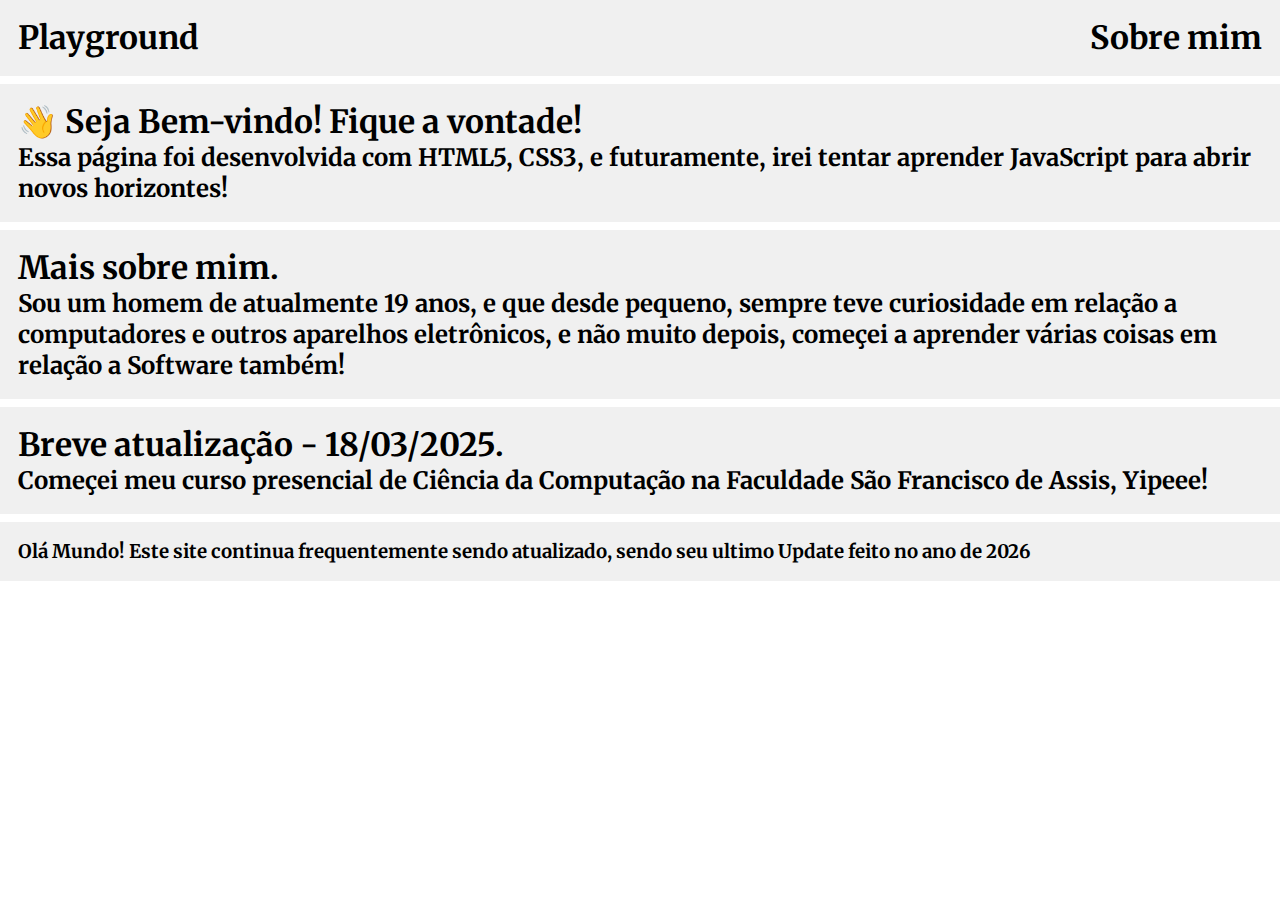
<file: index.html>
<!DOCTYPE html>
<html lang="pt-br">
<head>
    <meta name="viewport" content="width=device-width, initial-scale=1.0">
    <link rel="icon" href="./assets/favico.ico" type="image/x-icon">
    <link rel="stylesheet" href="./style.css">
    <title>Playground - Inicío</title>
    <meta charset="UTF-8">
    <script>
        document.addEventListener("DOMContentLoaded", function () {
          document.getElementById("ano").textContent = new Date().getFullYear();
        });
    </script>
</head>
<body>
    <header>
        <h1><a href="./index.html">Playground</a></h1>
        <h1><a href="./subpages/infos.html">Sobre mim</a></h1>
    </header>
    <main>
    <section>
        <h1>👋 Seja Bem-vindo! Fique a vontade!</h1>
        <h2>Essa página foi desenvolvida com HTML5, CSS3, e futuramente, irei tentar aprender JavaScript para abrir novos horizontes!</h2>
    </section>
    <section>
        <h1>Mais sobre mim.</h1>
        <h2>Sou um homem de atualmente 19 anos, e que desde pequeno, sempre teve curiosidade em relação a computadores e outros aparelhos eletrônicos, e não muito depois, começei a aprender várias coisas em relação a Software também!</h2>
    </section>
    <section>
        <h1>Breve atualização - 18/03/2025.</h1>
        <h2>Começei meu curso presencial de Ciência da Computação na Faculdade São Francisco de Assis, Yipeee!</h2>
    </section>
    </main>
    <footer>
        <h3>Olá Mundo! Este site continua frequentemente sendo atualizado, sendo seu ultimo Update feito no ano de <span id="ano"></span></h3>
    </footer>
</body>
</html>
</file>
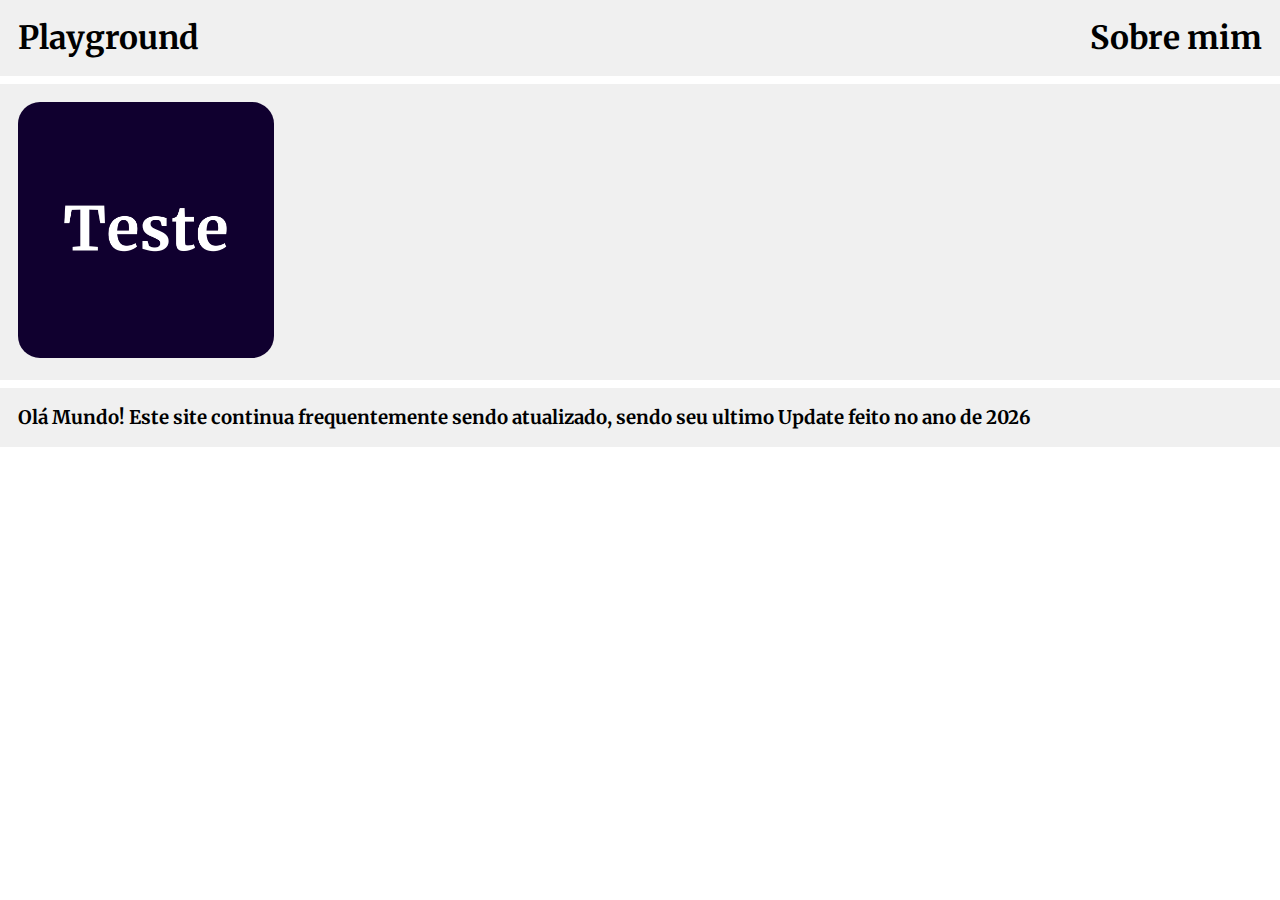
<file: subpages/infos.html>
<!DOCTYPE html>
<html lang="pt-br">
<head>
    <meta name="viewport" content="width=device-width, initial-scale=1.0">
    <link rel="icon" href="../assets/favico.ico" type="image/x-icon">
    <link rel="stylesheet" href="../style.css">
    <title>Playground - Mais informações</title>
    <meta charset="UTF-8">
    <script>
        document.addEventListener("DOMContentLoaded", function () {
          document.getElementById("ano").textContent = new Date().getFullYear();
        });
    </script>
</head>
<body>
    <header>
        <h1><a href="../index.html">Playground</a></h1>
        <h1><a href="./infos.html">Sobre mim</a></h1>
    </header>
    <main>
    <section class="infos-section">
        <img class="profile-img" src="../assets/profile-picture-test.png" alt="Foto de perfil.">
    </section>
    </main>
    <footer>
        <h3>Olá Mundo! Este site continua frequentemente sendo atualizado, sendo seu ultimo Update feito no ano de <span id="ano"></span></h3>
    </footer>
</body>
</html>
</file>
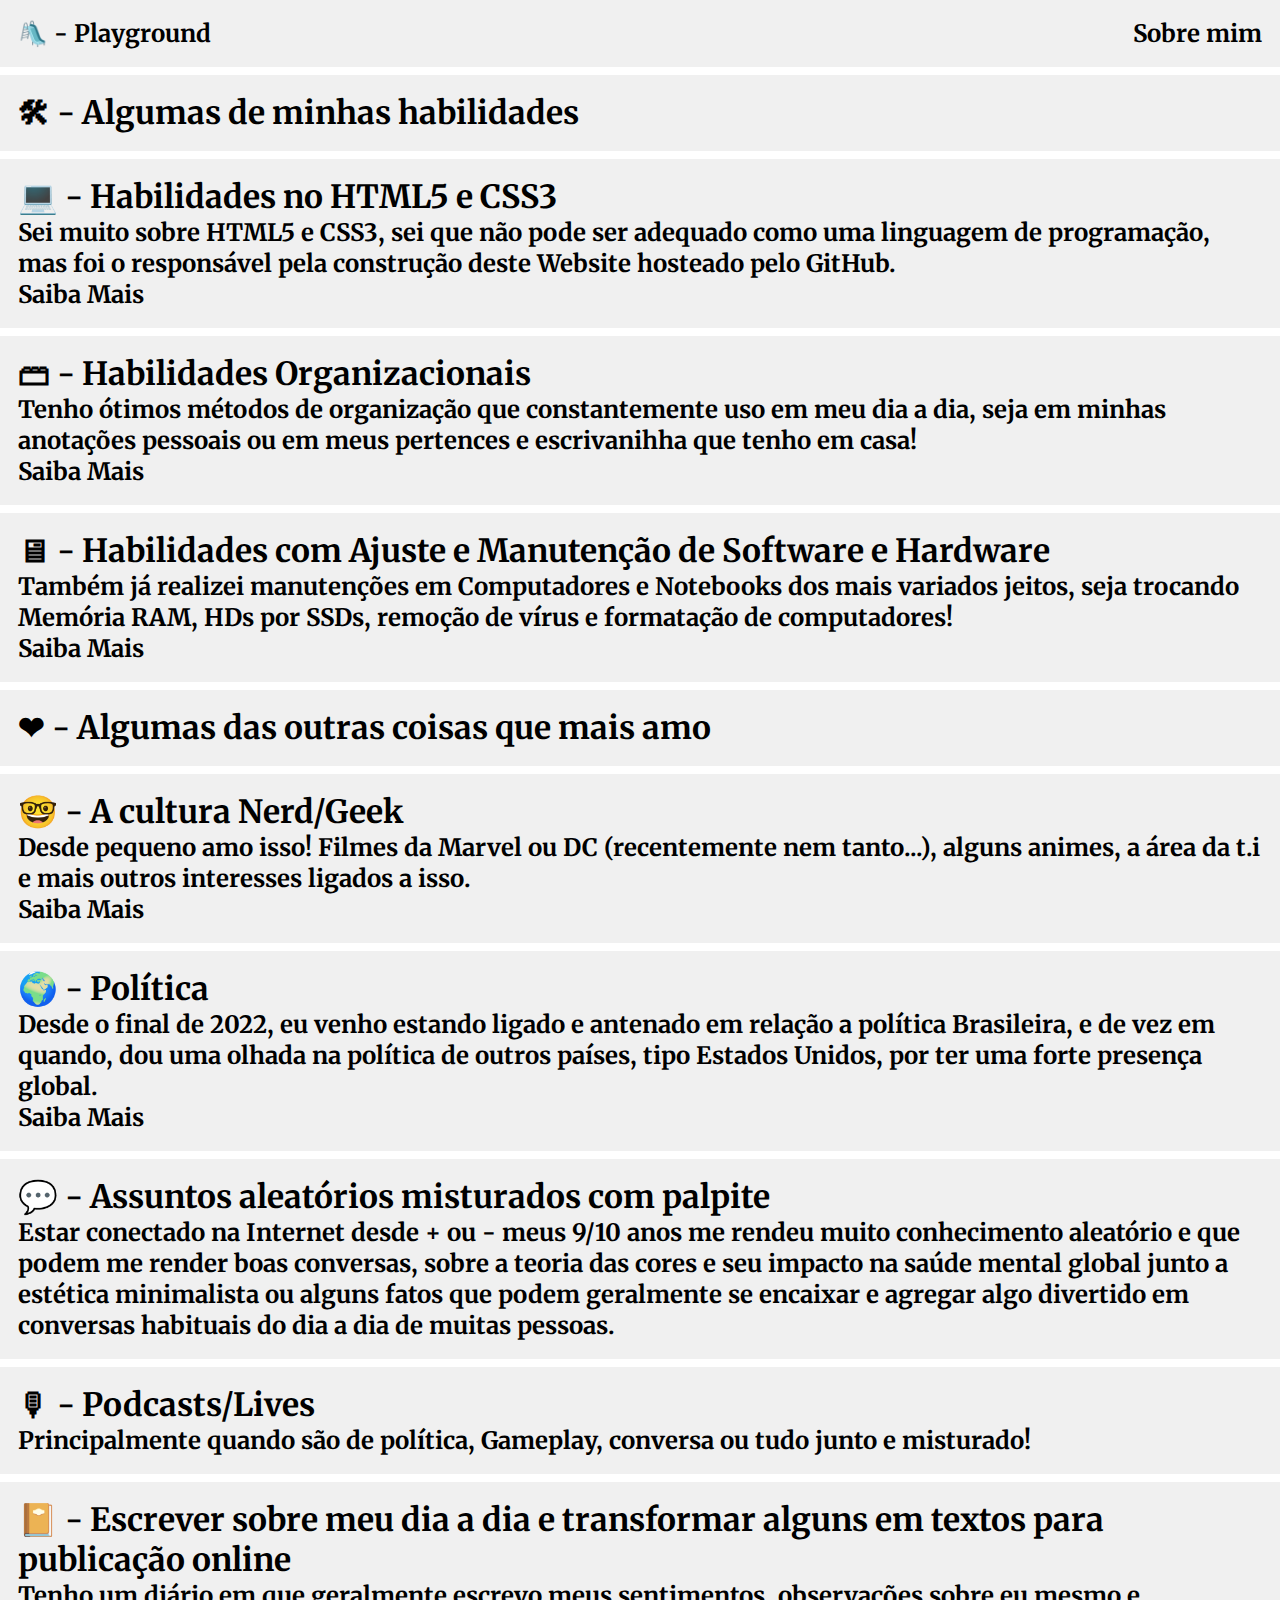
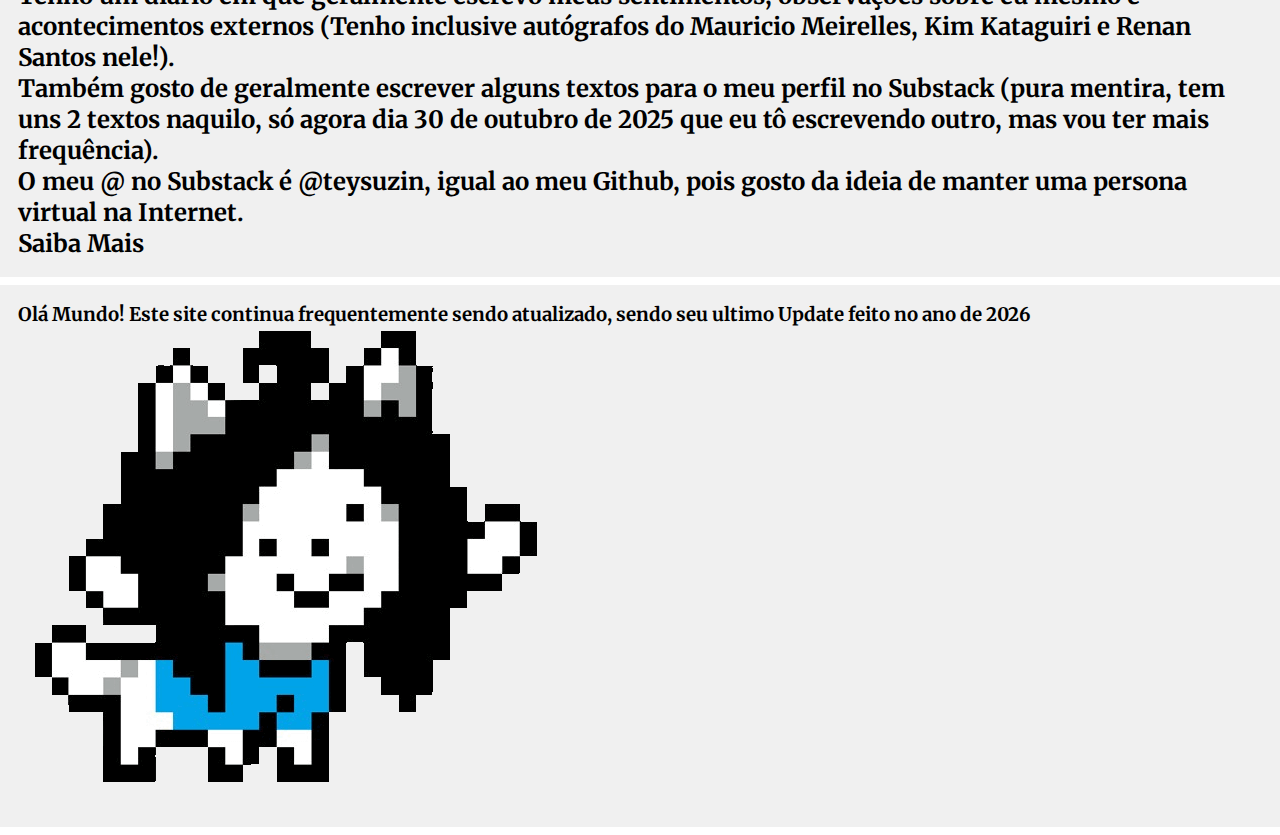
<file: subpages/infos-sections/infos.html>
<!DOCTYPE html>
<html lang="pt-br">
<meta charset="utf-8">
<head>
    <meta name="viewport" content="width=device-width, initial-scale=1.0">
    <link rel="icon" href="../../assets/favico.ico" type="image/x-icon">
    <link rel="stylesheet" href="../../style.css">
    <title>Playground - Sobre mim</title>
    <meta charset="UTF-8">
    <script src="https://twemoji.maxcdn.com/2/twemoji.min.js?12.0.0"></script>
    <script src="../../script.js" defer></script>
</head>
<body>
    <header>
        <h2><a href="../../index.html">&#x1F6DD - Playground</a></h2>
        <h2><a href="./infos.html">Sobre mim</a></h2>
    </header>
    <main>
    <section>
        <h1>&#x1F6E0 - Algumas de minhas habilidades</h1>
    </section>
    <section>
        <h1>&#x1F4BB - Habilidades no HTML5 e CSS3</h1>
        <h2>Sei muito sobre HTML5 e CSS3, sei que não pode ser adequado como uma linguagem de programação, mas foi o responsável pela construção deste Website hosteado pelo GitHub.</h2>
        <div class="more-info-button-align">
            <h2><a href="./sub-infos/coding-skills.html">Saiba Mais</a></h2>
        </div>
    </section>
    <section>
        <h1>&#x1F5C3 - Habilidades Organizacionais</h1>
        <h2>Tenho ótimos métodos de organização que constantemente uso em meu dia a dia, seja em minhas anotações pessoais ou em meus pertences e escrivanihha que tenho em casa!</h2>
        <div class="more-info-button-align">
            <h2><a href="">Saiba Mais</a></h2>
        </div>
    </section>
    <section>
        <h1>&#x1F5A5 - Habilidades com Ajuste e Manutenção de Software e Hardware</h1>
        <h2>Também já realizei manutenções em Computadores e Notebooks dos mais variados jeitos, seja trocando Memória RAM, HDs por SSDs, remoção de vírus e formatação de computadores!</h2>
        <div class="more-info-button-align">
            <h2><a href="./sub-infos/software-and-hardware-adjustments-skills.html">Saiba Mais</a></h2>
        </div>
    </section>
    <section>
        <h1>&#x2764 - Algumas das outras coisas que mais amo</h1>
    </section>
    <section>
        <h1>&#x1F913 - A cultura Nerd/Geek</h1>
        <h2>Desde pequeno amo isso! Filmes da Marvel ou DC (recentemente nem tanto...), alguns animes, a área da t.i e mais outros interesses ligados a isso.</h2>
        <div class="more-info-button-align">
            <h2><a href="./sub-infos/geek-culture.html">Saiba Mais</a></h2>
        </div>
    </section>
    <section>
        <h1>&#x1F30D - Política</h1>
        <h2>Desde o final de 2022, eu venho estando ligado e antenado em relação a política Brasileira, e de vez em quando, dou uma olhada na política de outros países, tipo Estados Unidos, por ter uma forte presença global.</h2>
        <div class="more-info-button-align">
            <h2><a href="./sub-infos/politics.html">Saiba Mais</a></h2>
        </div>
    </section>
    <section>
        <h1>&#x1F4AC - Assuntos aleatórios misturados com palpite</h1>
        <h2>Estar conectado na Internet desde + ou - meus 9/10 anos me rendeu muito conhecimento aleatório e que podem me render boas conversas, sobre a teoria das cores e seu impacto na saúde mental global junto a estética minimalista ou alguns fatos que podem geralmente se encaixar e agregar algo divertido em conversas habituais do dia a dia de muitas pessoas.</h2>
    </section>
    <section>
        <h1>&#x1F399 - Podcasts/Lives</h1>
        <h2>Principalmente quando são de política, Gameplay, conversa ou tudo junto e misturado!</h2>
    </section>
    <section>
        <h1>&#x1F4D4 - Escrever sobre meu dia a dia e transformar alguns em textos para publicação online</h1>
        <h2>Tenho um diário em que geralmente escrevo meus sentimentos, observações sobre eu mesmo e acontecimentos externos (Tenho inclusive autógrafos do Mauricio Meirelles, Kim Kataguiri e Renan Santos nele!).</h2>
        <h2>Também gosto de geralmente escrever alguns textos para o meu perfil no Substack (pura mentira, tem uns 2 textos naquilo, só agora dia 30 de outubro de 2025 que eu tô escrevendo outro, mas vou ter mais frequência).</h2>
        <h2>O meu @ no Substack é <a href="https://substack.com/@teysu" class="hiperlink">@teysuzin</a>, igual ao meu Github, pois gosto da ideia de manter uma persona virtual na Internet.</h2>
        <div class="more-info-button-align">
            <h2><a href="./sub-infos/text-writing.html">Saiba Mais</a></h2>
        </div>
    </section>
    </main>
    <footer>
        <h3>Olá Mundo! Este site continua frequentemente sendo atualizado, sendo seu ultimo Update feito no ano de <span id="ano"></span></h3>
            <div class="companion-container">
                <!--“hOI!!! i’m TEMMIE!!” - Temmie-->
                <img id="audio-container" src="../../assets/companions/temmie.gif" class="companion-container">
                <audio id="audio-file" src="../../assets/companions/temmie.mp3"></audio>
            </div>
    </footer>
</body>
</html>
</file>
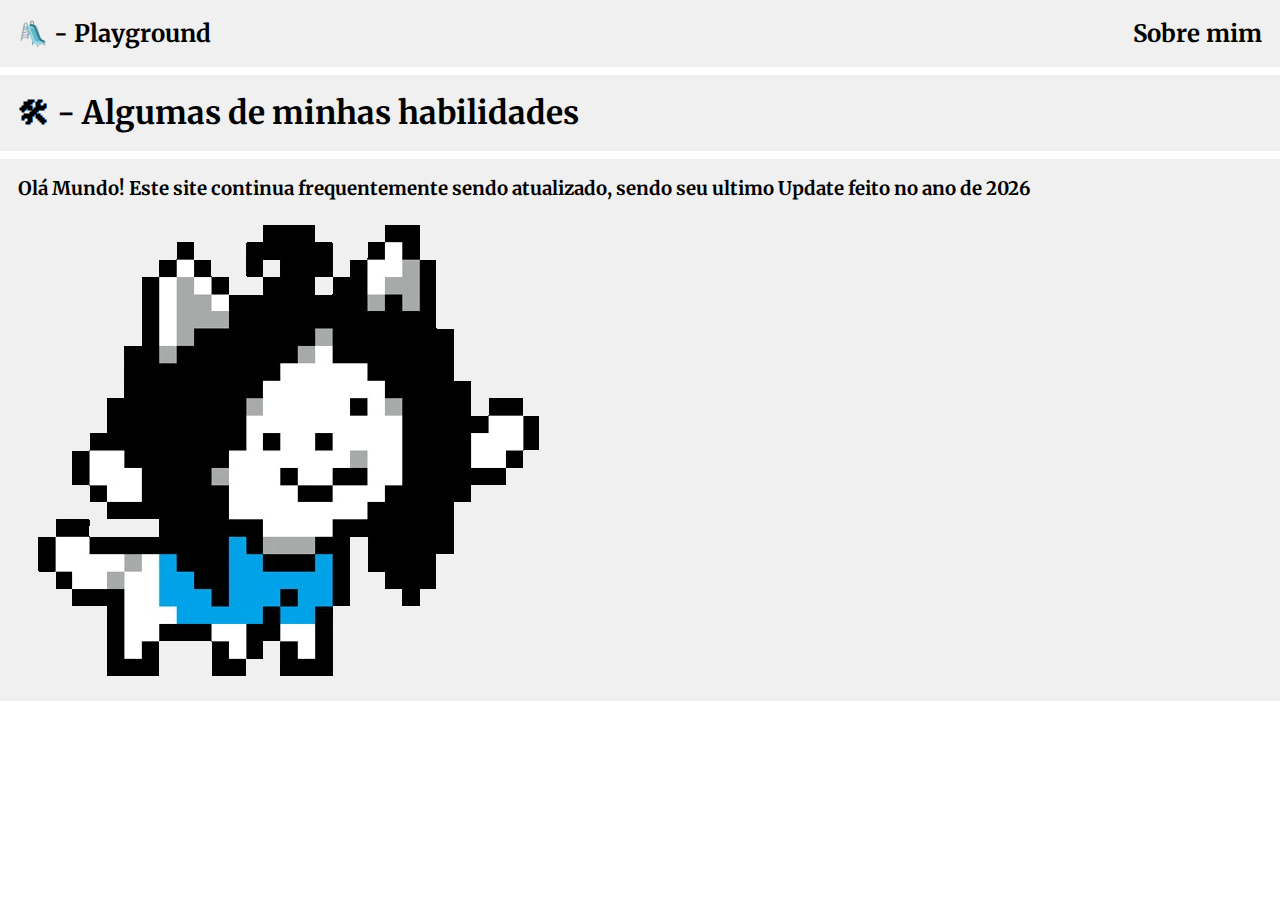
<file: subpages/infos-sections/sub-infos/coding-skills.html>
<!DOCTYPE html>
<html lang="pt-br">
<meta charset="utf-8">
<head>
    <meta name="viewport" content="width=device-width, initial-scale=1.0">
    <link rel="icon" href="../../../assets/favico.ico" type="image/x-icon">
    <link rel="stylesheet" href="../../../style.css">
    <title>Playground - Sobre mim</title>
    <meta charset="UTF-8">
    <script src="https://twemoji.maxcdn.com/2/twemoji.min.js?12.0.0"></script>
    <script src="../../../script.js" defer></script>
</head>
<body>
    <header>
        <h2><a href="../../../index.html">&#x1F6DD - Playground</a></h2>
        <h2><a href="../infos.html">Sobre mim</a></h2>
    </header>
    <main>
    <section>
        <h1>&#x1F6E0 - Algumas de minhas habilidades</h1>
    </section>
    </main>
    <footer>
        <h3>Olá Mundo! Este site continua frequentemente sendo atualizado, sendo seu ultimo Update feito no ano de <span id="ano"></span></h3>
            <div class="companion-container">
                <!--“hOI!!! i’m TEMMIE!!” - Temmie-->
                <img id="audio-container" src="../../../assets/companions/temmie.gif" class="companion-container">
                <audio id="audio-file" src="../../../assets/companions/temmie.mp3"></audio>
            </div>
    </footer>
</body>
</html>
</file>
<file: style.css>
@import url('https://fonts.googleapis.com/css2?family=Merriweather:wght@300;400;700;900&display=swap');
* {
    box-sizing: border-box;
    text-decoration: none;
    color: inherit;
    padding: 0;
    margin: 0;
}
body {
    font-family: 'Merriweather', serif;
}
header {
    display: flex;
    justify-content: space-between;
}
header, footer, section {
    padding: 18px;
    margin-bottom: 8px;
}
.profile-img {
    width: 256px;
    height: 256px;
    border-radius: 22px;
}
@media (prefers-color-scheme: light) {
    body {
        background-color: #ffffff;
    }
    header, footer, section {
        background-color: #f0f0f0;
        color: #000000;
    }
}
@media (prefers-color-scheme: dark) {
    body {
        background-color: #000000;
    }
    header, footer, section {
        background-color: #0f0f0f;
        color: #ffffff;
    }
}
</file>
